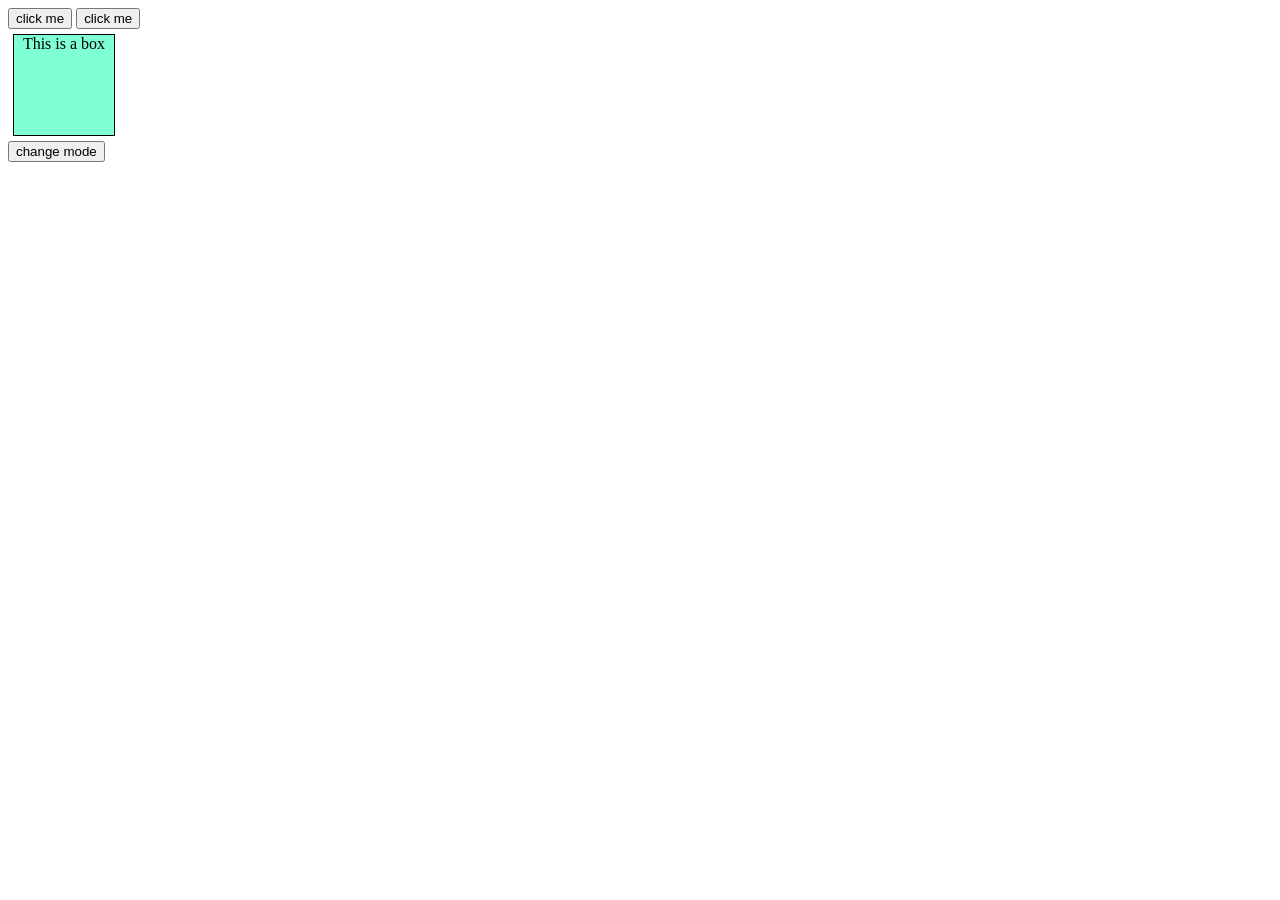
<file: 08_Javascript/index.html>
<!DOCTYPE html>
<html lang="en">
<head>
    <meta charset="UTF-8">
    <meta name="viewport" content="width=device-width, initial-scale=1.0">
    <title>Document</title>
    <link rel="stylesheet" href="style.css"/>
</head>
<body>
    <!-- <div>Javascript</div>
    <h1 class="heading">I am learning js</h1>
    <h4 class="heading">topic:starter code</h4>
    <p>let's learn dom concept in detail.</p>
    <button class="myid">click me</button>
    <div class="box">First div</div>
        <div class="box">Second div</div>
    <div class="box">Third div</div> -->
<!-- <p class ="content">this is a paragraph </p> -->

<button id="btn1">click me </button>
<button ondblclick="console.log ('button was clicked 2x time ');">click me </button>
<div class="box" onmouseover="console.log('you are inside div')">This is a box</div>
<button id="mode">change mode</button>
<script src="First.js"></script>

</body>
</html>
</file>
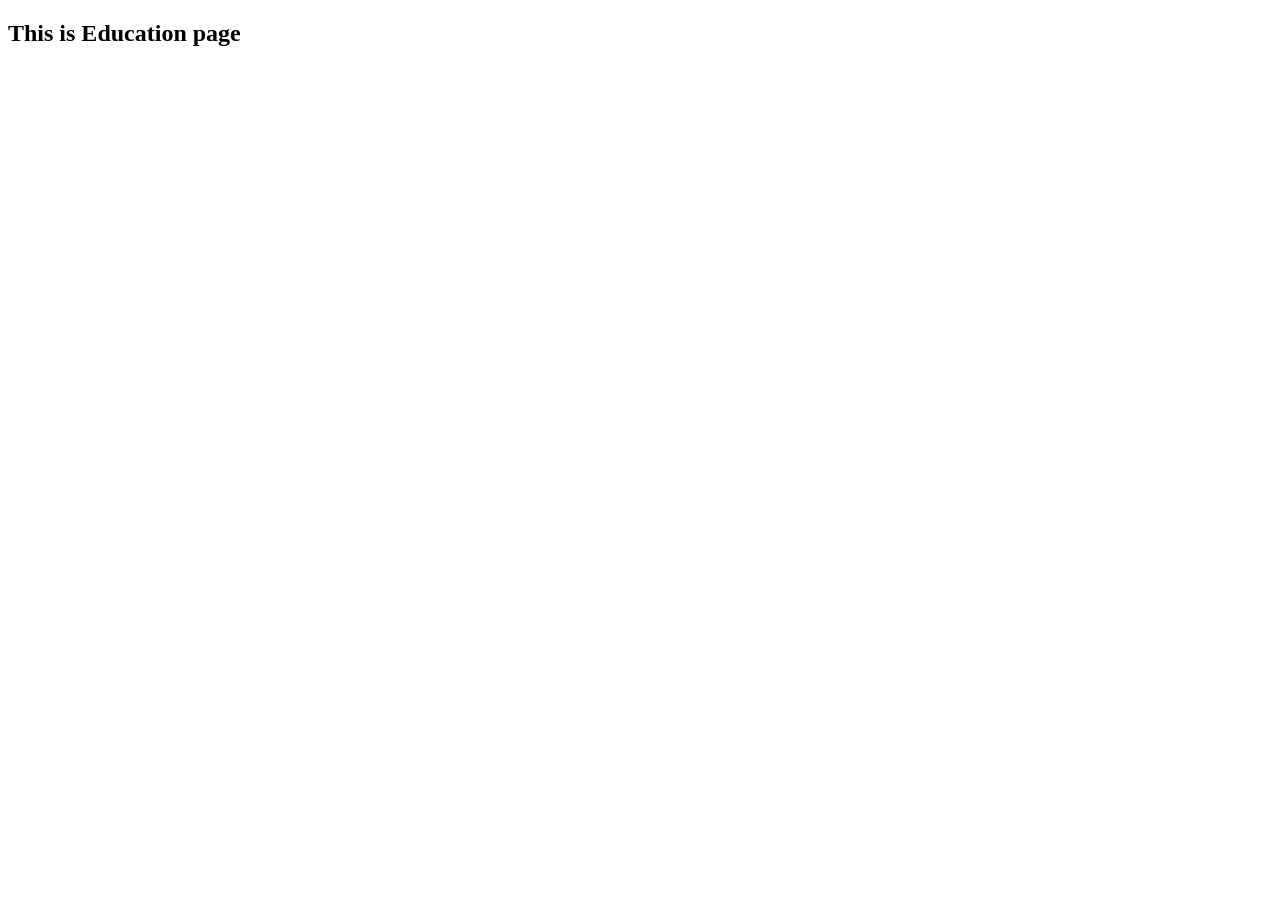
<file: 07_Html/Education.html>
<!DOCTYPE html>
<html lang="en">
<head>
    <meta charset="UTF-8">
    <meta name="viewport" content="width=<device-width>, initial-scale=1.0">
    <title>Document</title>
</head>
<body>
  <h2>This is Education page</h2>
</body>
</html>
</file>
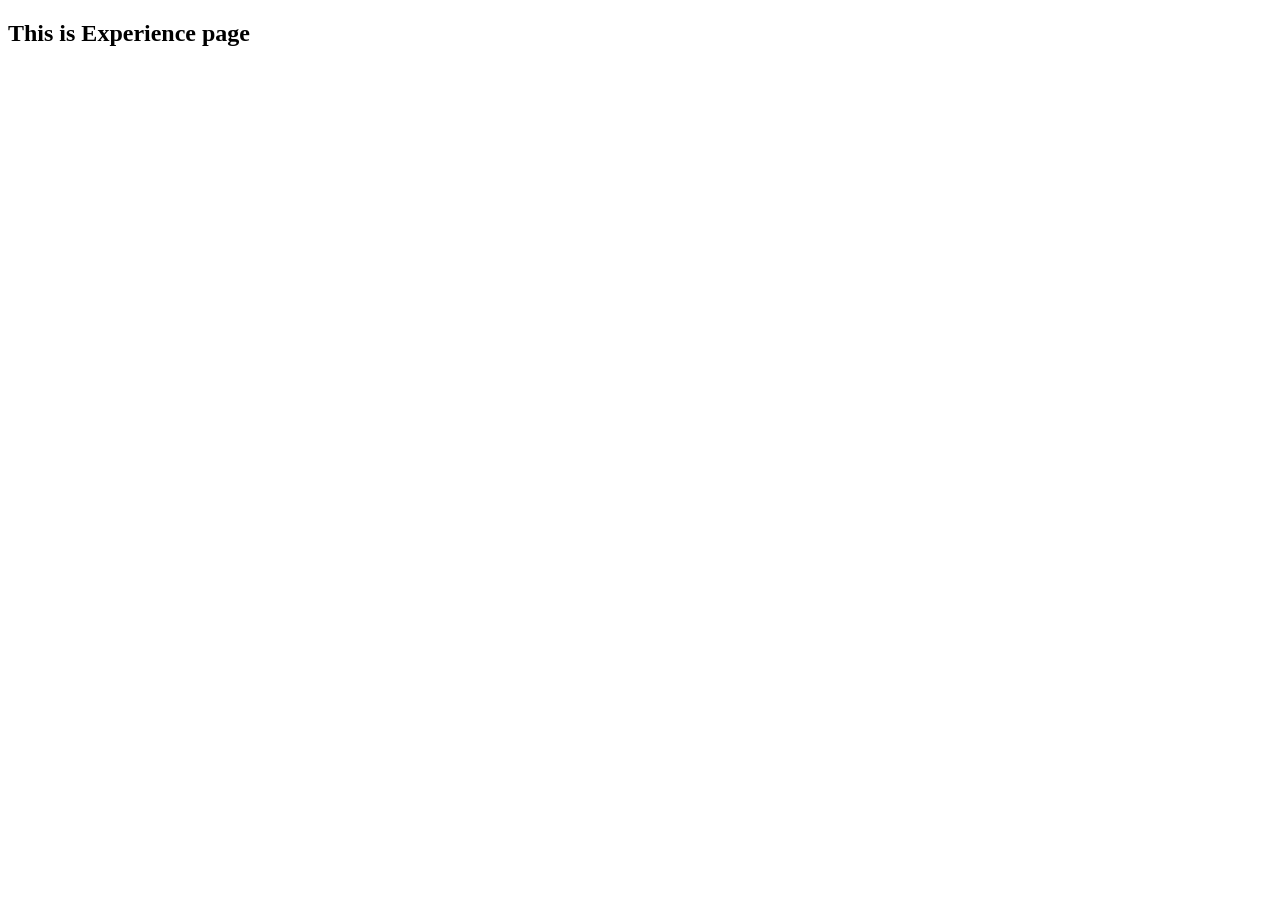
<file: 07_Html/Experience.html>
<!DOCTYPE html>
<html lang="en">
<head>
    <meta charset="UTF-8">
    <meta name="viewport" content="width=device-width, initial-scale=1.0">
    <title>Document</title>
</head>
<body>
    <h2>This is Experience page</h2>
</body>
</html>
</file>
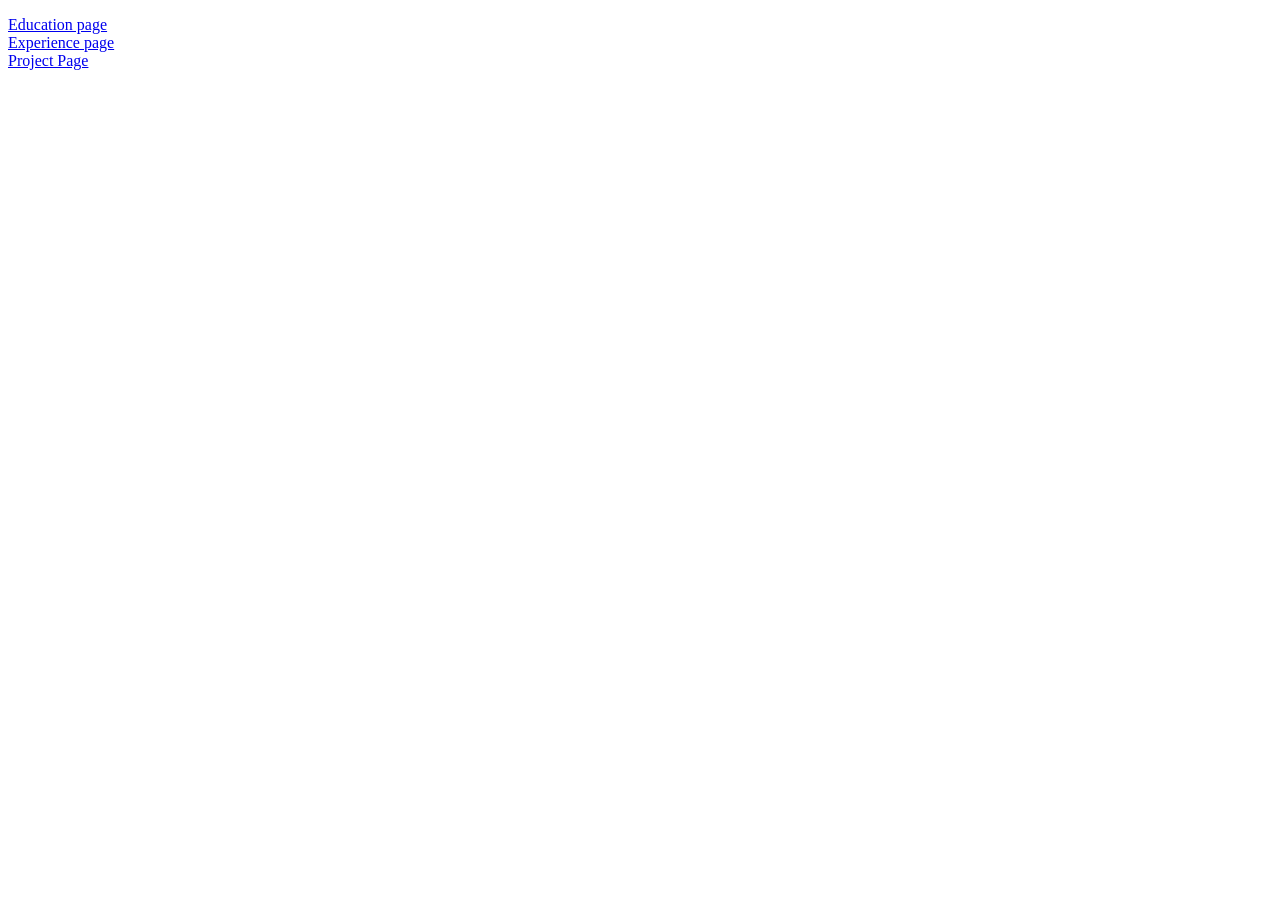
<file: 07_Html/Home.html>
<!DOCTYPE html>
<html lang="en">
<head>
    <meta charset="UTF-8">
    <meta name="viewport" content="width=device-width, initial-scale=1.0">
    <title>Document</title>
</head>
<body>
    <div>
    <p>
    <a href="Education.html">Education page</a><br>
    <a href="Experience.html">Experience page</a><br>
    <a href="Project.html">Project Page</a>
    </p>
    </div>
</body>
</html>
</file>
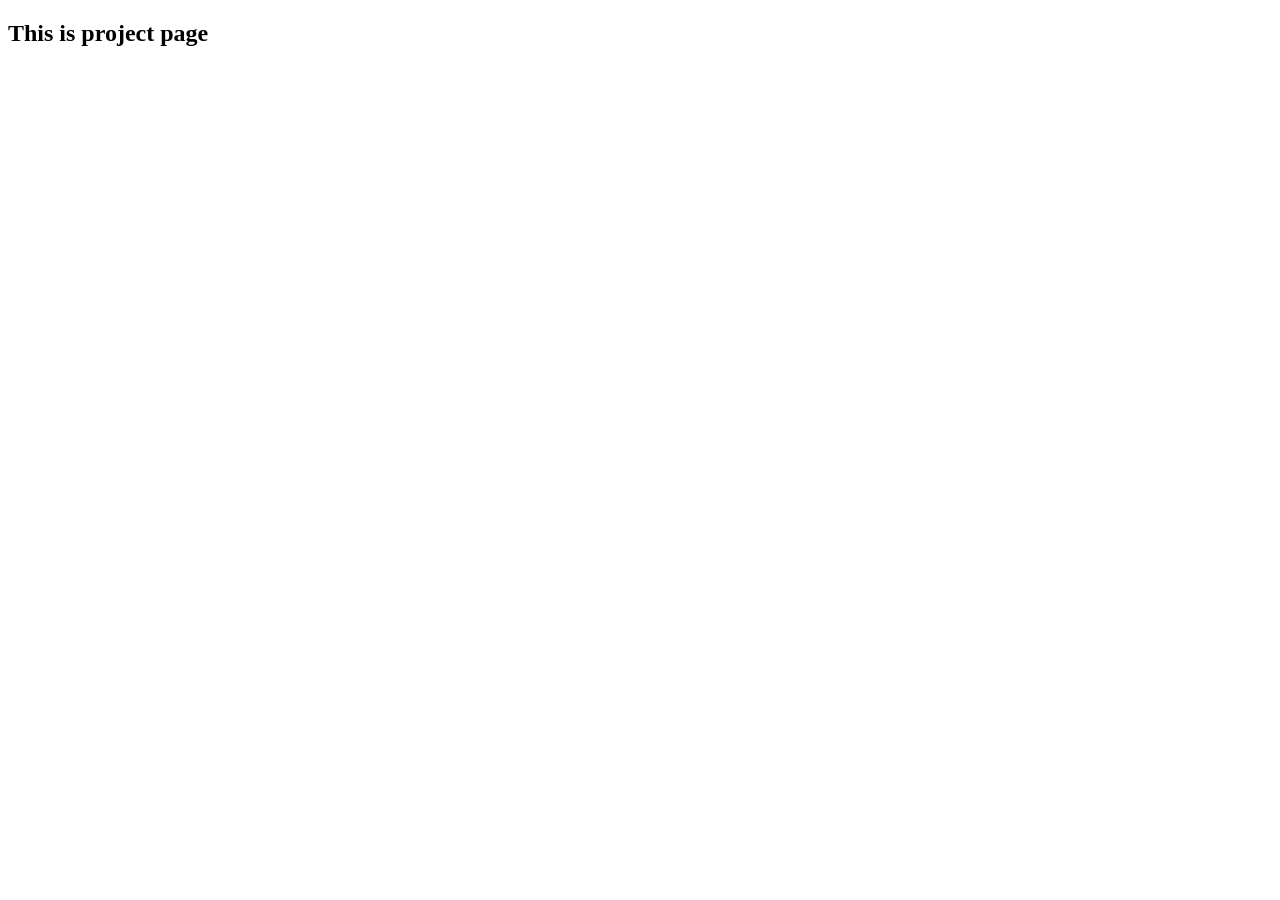
<file: 07_Html/Project.html>
<!DOCTYPE html>
<html lang="en">
<head>
    <meta charset="UTF-8">
    <meta name="viewport" content="width=device-width, initial-scale=1.0">
    <title>Document</title>
</head>
<body>
    <h2>This is project page</h2>
</body>
</html>
</file>
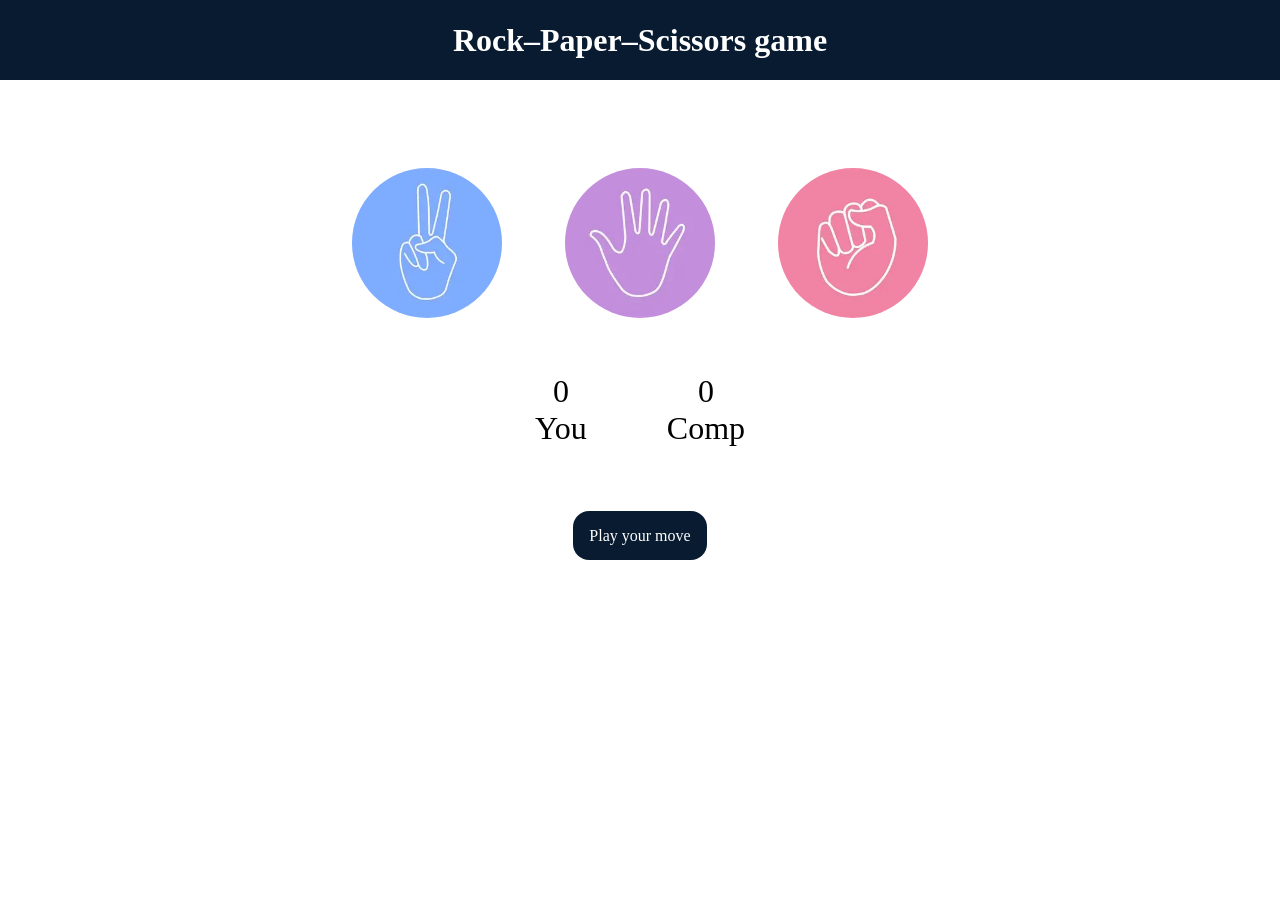
<file: 08_Javascript/Rock–Paper–Scissors.html>
<!DOCTYPE html>
<html lang="en">
<head>
    <meta charset="UTF-8">
    <meta name="viewport" content="width=device-width, initial-scale=1.0">
    <title>Rock–Paper–Scissors game</title>
    <link rel="stylesheet" href="Rock–Paper–Scissors.css"/>
</head>

<body>
    <h1>Rock–Paper–Scissors game</h1>
    <div class="choices">

        <div class="choice" id="scissor">
           
       <img src="./images/img.png" />
</div>
       
        <div class="choice" id="paper">
        <img src="./images/img2.png" />

        </div>
        <div class="choice" id="rock">
            <img src="./images/img3.png" />

        </div>
        </div>
    <div class="score-board">
        <div class="score">
            <p id="User-score">0</p>
            <p>You</p>
        </div>
        <div class="score">
            <p id="Comp-score">0</p>
            <p>Comp</p>
        </div>
    </div>
    <div class ="msg-container">
        <p id="msg">Play your move</p>
    </div>
    <script src="Rock–Paper–Scissors_game.js"></script>
</body>
</html>
</file>
<file: 08_Javascript/style.css>
/* .heading{
    color: #cf1717;
    text-decoration: dotted;
}

.heading{
    color: aqua;
    text-decoration-style: dotted;
}*/
.box{
   height: 100px; 
   width: 100px;
   border: 1px solid black;
   margin: 5px;
   text-align: center;
   background-color: aquamarine;
} 
 /* .content{
    background-color: rgb(38, 0, 255);

 }
 .newcontent{
    background-color: brown;

 } */
</file>
<file: 08_Javascript/Rock–Paper–Scissors.css>
* {
    margin:0;
    padding:0;
    text-align: center;

}
h1{
    background-color: #081b31;
    color: #fff;
    height: 5rem;
    line-height: 5rem;
}
.choice{
    height:165px;
    width: 165px;
    border-radius: 50%;
    display: flex;
    justify-content: center;
    align-items: center;
}
.choice:hover {
    
    cursor: pointer;
    background-color: #081b31;
}

img {

height: 150px;
width: 150px;
object-fit: cover;
border-radius:50%;
}
.choices{
    display: flex;
    justify-content: center;
    align-items: center;
    gap: 3rem;
    margin-top: 5rem;
}
.score-board{
    display: flex;
    justify-content: center;
    align-items: center;
    font-size: 2rem;
    margin-top: 3rem;
    gap:5rem;
}
#User-score,
#Comp-score{
    font-size: 2rem;
}
.msg-container{
    margin-top: 5rem;
}
#msg {
    background-color:#081b31 ;
    color:#fff;
    height: 4rem;
    display: inline;
    padding: 1rem;
    border-radius: 1rem;
    font-size: 1rem;
}
</file>
